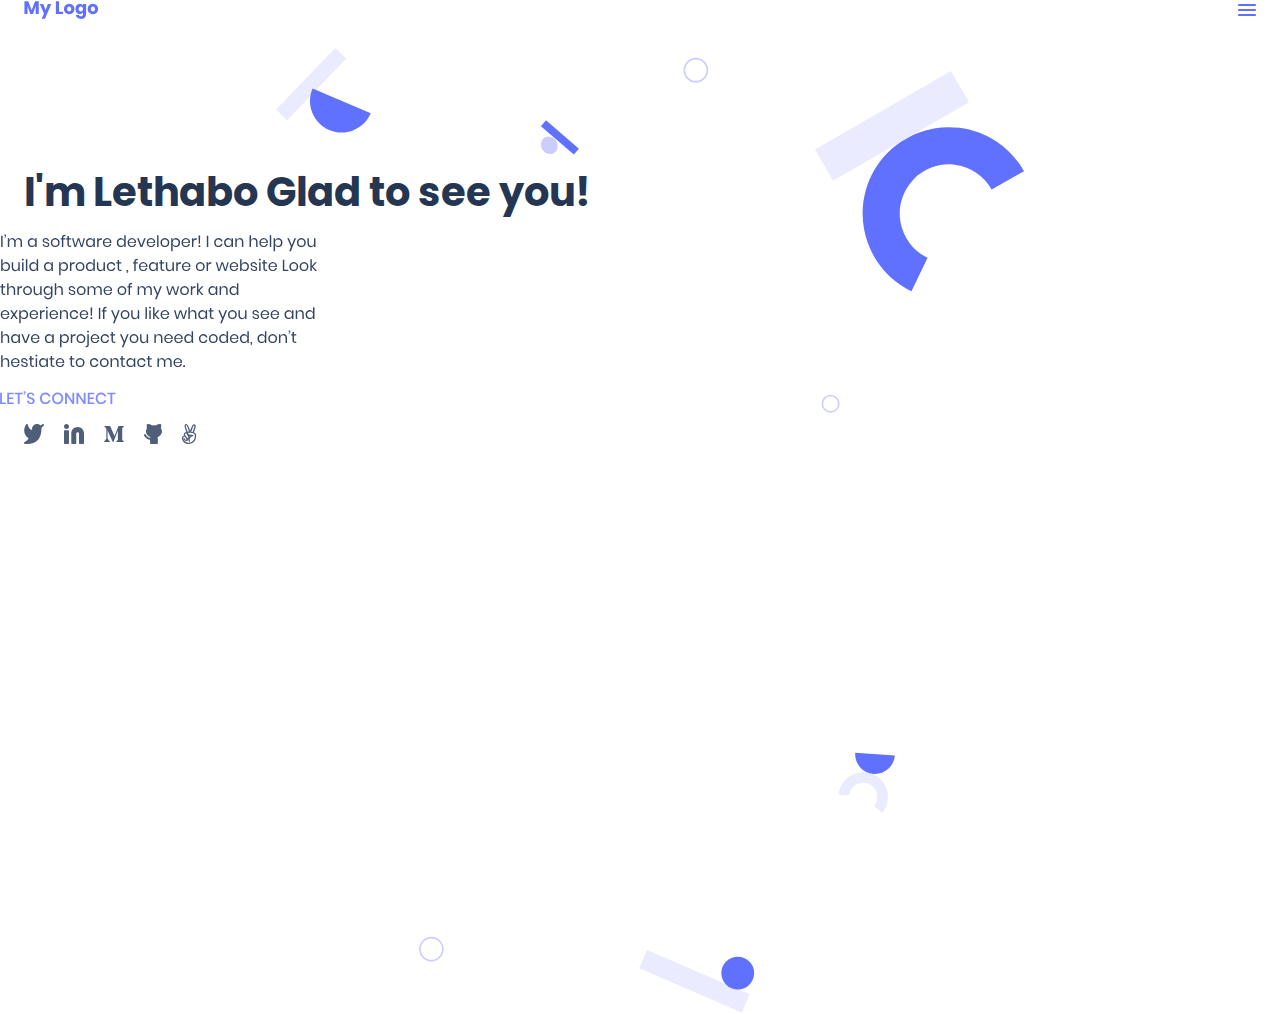
<file: index.html>
<!DOCTYPE html>
<html lang="en">

<head>
    <meta charset="UTF-8">
    <meta http-equiv="X-UA-Compatible" content="IE=edge">
    <meta name="viewport" content="width=device-width, initial-scale=1.0">
    <link rel="stylesheet" href="style.css">

    <title>Document</title>
</head>

<body>
    <header id="toppart">
        <nav class="toolbar">
            <a href="">
                <h2><img src="images/My Logo.svg"></h2>
            </a>
            <a href=""><img src="images/Hamburger button.svg" alt="three lines"></a>
        </nav>
    </header>

    <section id="Introduction">
        <h1>I'm Lethabo Glad to see you!</h1>
        <div class="mid"><img src="images/Primary Text2.svg"></div>

        <a href="#"><img src="images/connect.svg"></a>
        <ul class="Socials">
            <li>
                <a href="#"><img src="images/Twitter.svg" alt="Twitter"></a>
            </li>
            <li>
                <a href="#"><img src="images/Linkedin.svg" alt="Linkedin"></a>
            </li>
            <li>
                <a href="#"><img src="images/Medium.svg" alt="Medium"></a>
            </li>
            <li>
                <a href="#"><img src="images/GitHub.svg" alt="GitHub"></a>
            </li>
            <li>
                <a href="#"><img src="images/Angel list.svg" alt="ANGEL LIST"></a>
            </li>
        </ul>
    </section>
</file>
<file: style.css>
@import url('https://fonts.googleapis.com/css2?family=Poppins:ital,wght@0,100;0,200;0,300;0,400;0,500;1,100;1,200;1,300;1,400;1,500;1,700;1,800&display=swap');

* {
  margin: 0;
  padding: 0;
}

html {
  font-family: Poppins, sans-serif;
}

header .toolbar {
  font-family: 'Poppins', sans-serif;
  font-style: normal;
  font-weight: 700;
  font-size: 18px;
  line-height: 20px;
  color: #636fd4;
  display: flex;
  justify-content: space-between;
  align-items: center;
}

header .toolbar a {
  text-decoration: none;
  color: #636fd4;
}

header {
  margin: 0 auto;
  height: 48px;
  padding: 0 24px;
}

#Introduction {
  width: 100%;
  height: calc(100vh - 48px);
  background-image: url("images/background.svg");
  background-size: 100% 100%;
  padding-top: 114px;
  display: flex;
  flex-direction: column;
  gap: 12px;
}

#Introduction h1 {
  font-style: normal;
  font-weight: 700;
  font-size: 40px;
  color: #253652;
  padding: 0 24px;
}

#toppart p {
  font-style: normal;
  font-weight: 400px;
  font-size: 16px;
  color: #344563;
  padding: 0 24px;
}

#introduction > a {
  font-style: normal;
  font-weight: 500;
  font-size: 16px;
  color: #8b96f3;
  text-decoration: none;
  padding: 0 24px;
}

.Socials {
  display: flex;
  gap: 20px;
  list-style: none;
  padding: 0 24px;
}

.btn {
  font-weight: 500;
  font-size: 17px;
  line-height: 24px;
  color: #636fd4;
  border-radius: 8px;
  padding: 12px;
  background-color: #fff;
  cursor: pointer;
}

.btn:hover {
  color: white;
  background-color: #636fd4;
  box-shadow: 0 8px 16px rgba(64, 83, 252, 0.24);
}

.btn:active {
  background-color: rgb(31, 31, 241);
}

.btn:disabled {
  color: #556175;
  border: 1px solid #c1c7d0;
}
</file>
